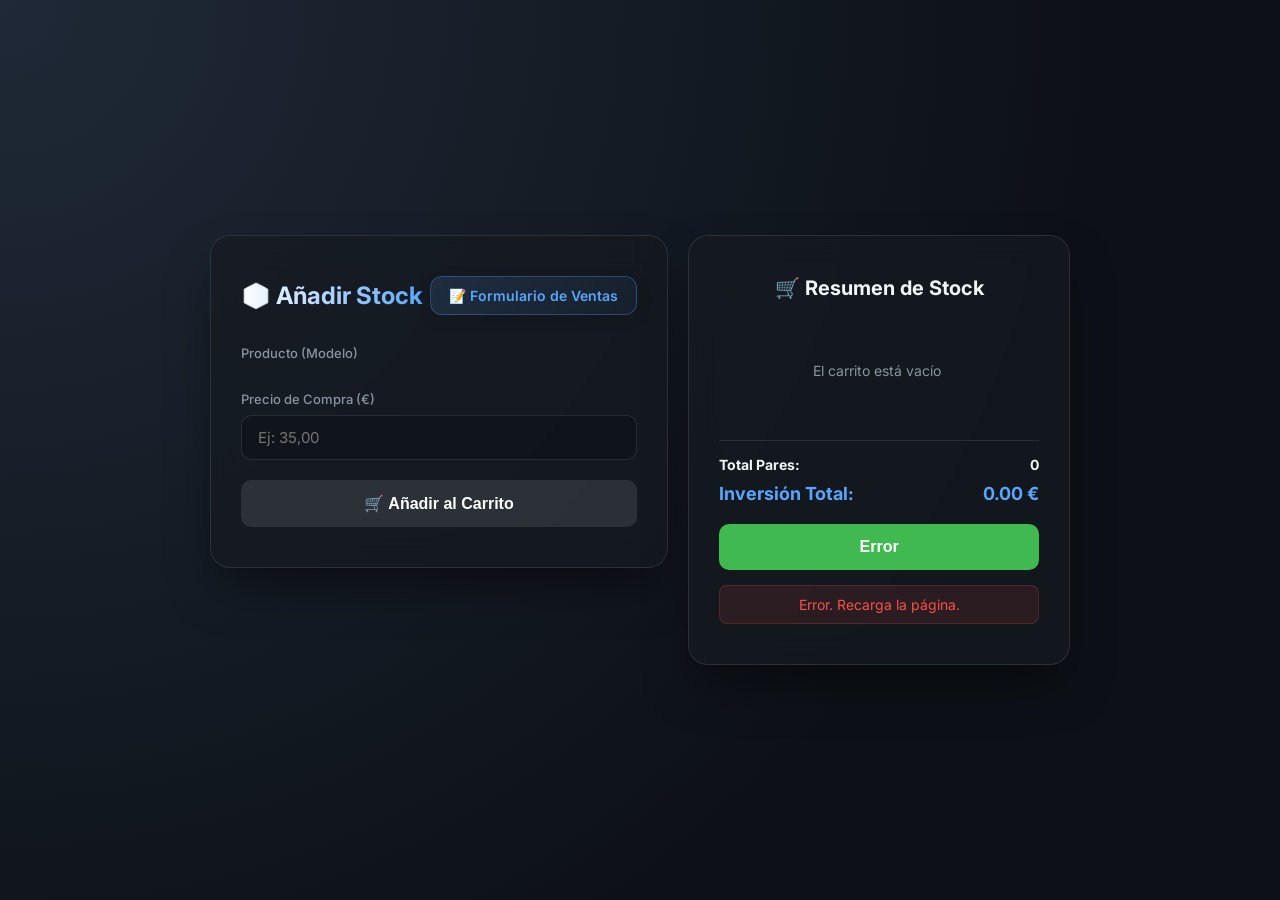
<file: index.html>
<!DOCTYPE html>
<html lang="es">

<head>
    <meta charset="UTF-8">
    <meta name="viewport" content="width=device-width, initial-scale=1.0">
    <title>Vinted Tracker - Añadir Stock</title>
    <link rel="stylesheet" href="style.css">
    <link href="https://fonts.googleapis.com/css2?family=Inter:wght@400;500;600;700&display=swap" rel="stylesheet">
</head>

<body>
    <div class="main-wrapper">
        <div class="container">
            <div class="glass-card">
                <div class="header">
                    <div style="display: flex; justify-content: space-between; align-items: center;">
                        <h1 style="margin: 0;">📦 Añadir Stock</h1>
                        <div style="display: flex; gap: 10px;">
                            <a href="sales-form.html"
                                style="text-decoration: none; font-size: 14px; font-weight: 600; background: linear-gradient(135deg, rgba(88, 166, 255, 0.15) 0%, rgba(88, 166, 255, 0.05) 100%); border: 1px solid rgba(88, 166, 255, 0.3); padding: 10px 18px; border-radius: 12px; color: #58a6ff; display: inline-flex; align-items: center; gap: 8px; box-shadow: 0 4px 15px rgba(0,0,0,0.15); transition: all 0.3s ease; backdrop-filter: blur(5px);"
                                onmouseover="this.style.background='linear-gradient(135deg, rgba(88, 166, 255, 0.25) 0%, rgba(88, 166, 255, 0.1) 100%)'; this.style.boxShadow='0 6px 20px rgba(88, 166, 255, 0.25)'; this.style.transform='translateY(-2px)';"
                                onmouseout="this.style.background='linear-gradient(135deg, rgba(88, 166, 255, 0.15) 0%, rgba(88, 166, 255, 0.05) 100%)'; this.style.boxShadow='0 4px 15px rgba(0,0,0,0.15)'; this.style.transform='translateY(0)';"
                                title="Formulario de Ventas">📝 Formulario de Ventas</a>
                        </div>
                    </div>
                </div>

                <form id="add-stock-form">
                    <div class="form-group">
                        <label>Producto (Modelo)</label>
                        <div id="products-grid"
                            style="display: grid; grid-template-columns: repeat(2, 1fr); gap: 10px; margin-top: 10px;">
                            <!-- Products will be injected here via JS -->
                        </div>
                    </div>

                    <div class="form-group" id="product-container" style="display: none;">
                        <label for="new-product">Nombre del nuevo modelo</label>
                        <input type="text" id="new-product" placeholder="Escribe el nombre del modelo...">
                    </div>

                    <div class="form-group" id="colors-group" style="display: none;">
                        <label>Color (Sugerencias para reponer)</label>
                        <div id="colors-grid"
                            style="display: grid; grid-template-columns: repeat(2, 1fr); gap: 10px; margin-top: 10px;">
                            <!-- Colors will be injected here via JS -->
                        </div>
                    </div>

                    <div class="form-group" id="color-container" style="display: none;">
                        <label for="color">Nombre del color</label>
                        <input type="text" id="color" placeholder="Escribe el color...">
                    </div>

                    <div class="form-group" id="sizes-group" style="display: none;">
                        <label>Stock Comprado (Tallas 36 - 44)</label>
                        <div id="sizes-grid"
                            style="display: grid; grid-template-columns: repeat(3, 1fr); gap: 10px; margin-top: 10px;">
                            <!-- Checkboxes will be injected here via JS -->
                        </div>
                    </div>

                    <div class="form-group" style="margin-top: 20px;">
                        <label for="price">Precio de Compra (€)</label>
                        <input type="text" inputmode="decimal" id="price" placeholder="Ej: 35,00" required
                            pattern="^\d+([.,]\d+)?$">
                    </div>

                    <button type="button" id="add-to-cart-btn" class="submit-btn" disabled>
                        <span>🛒 Añadir al Carrito</span>
                    </button>
                </form>
            </div>
        </div>

        <div class="cart-container">
            <div class="glass-card">
                <h2
                    style="font-size: 20px; font-weight: 700; margin-bottom: 20px; text-align: center; color: var(--text-primary);">
                    🛒 Resumen de Stock</h2>

                <div id="cart-items"
                    style="display:flex; flex-direction:column; min-height: 100px; max-height: 400px; overflow-y: auto; padding-right: 5px;">
                    <div id="empty-cart-msg"
                        style="text-align:center; color:var(--text-secondary); font-size:14px; margin:auto;">
                        El carrito está vacío
                    </div>
                </div>

                <div style="margin-top: 20px; padding-top: 15px; border-top: 1px solid var(--border-color);">
                    <div
                        style="display:flex; justify-content:space-between; font-weight:bold; margin-bottom:10px; font-size: 14px;">
                        <span>Total Pares:</span>
                        <span id="cart-total-pairs">0</span>
                    </div>
                    <div
                        style="display:flex; justify-content:space-between; font-weight:bold; font-size:18px; color:var(--accent);">
                        <span>Inversión Total:</span>
                        <span id="cart-total-price">0.00 €</span>
                    </div>
                </div>

                <button type="button" id="save-all-btn" class="submit-btn" disabled
                    style="margin-top: 20px; background: var(--success);">
                    <span>🚀 Guardar Todo el Stock</span>
                    <div class="loader-spinner" style="display: none;"></div>
                </button>
                <div id="status-message" class="status-message"></div>
            </div>
        </div>
    </div>

    <script src="add-stock.js"></script>
</body>

</html>
</file>
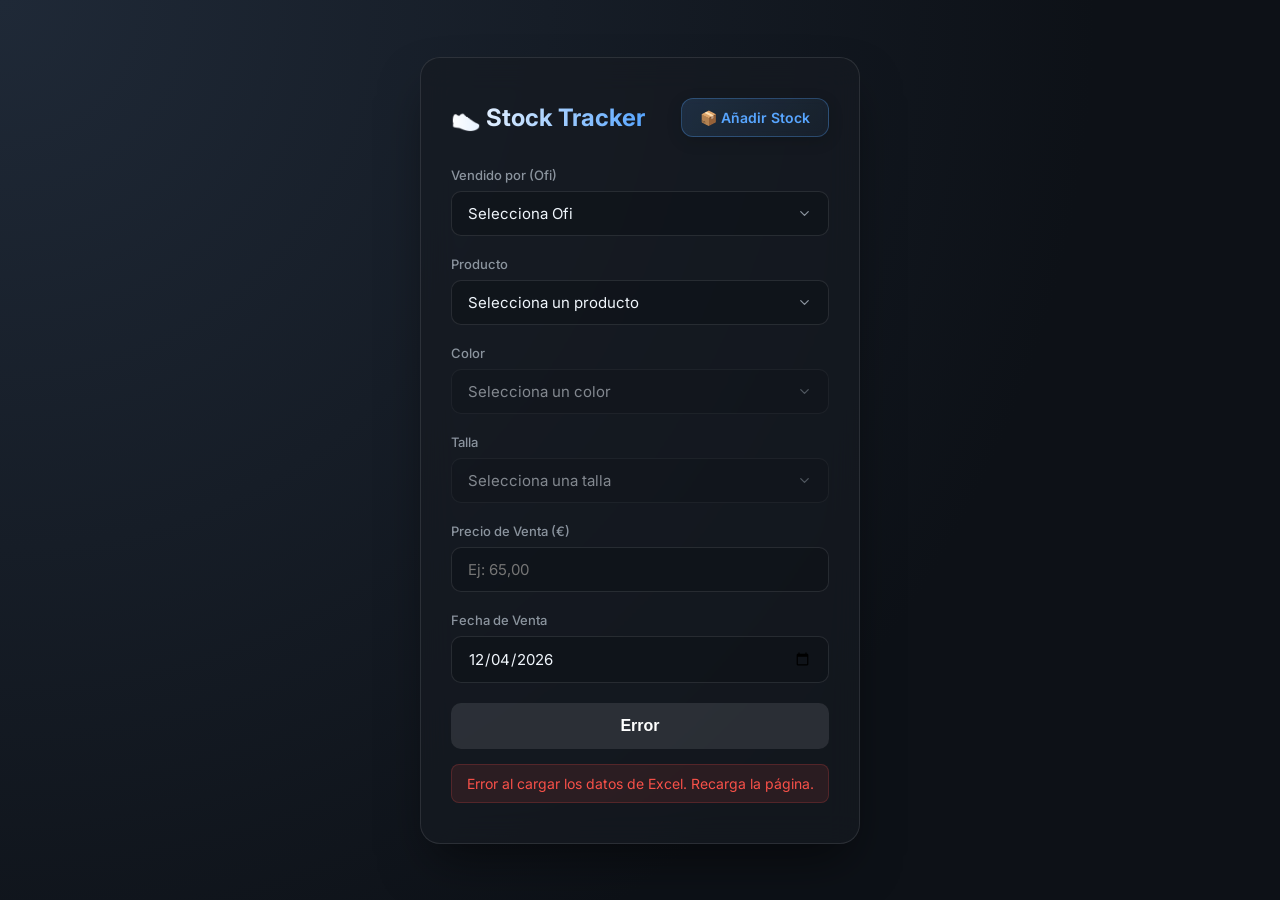
<file: sales-form.html>
<!DOCTYPE html>
<html lang="es">

<head>
    <meta charset="UTF-8">
    <meta name="viewport" content="width=device-width, initial-scale=1.0">
    <title>Vinted Tracker - Registro de Ventas</title>
    <link rel="stylesheet" href="style.css">
    <link href="https://fonts.googleapis.com/css2?family=Inter:wght@400;500;600;700&display=swap" rel="stylesheet">
</head>

<body>
    <div class="container">
        <div class="glass-card">
            <div class="header">
                <div style="display: flex; justify-content: space-between; align-items: center;">
                    <h1 style="margin: 0;">👟 Stock Tracker</h1>
                    <div style="display: flex; gap: 10px;">
                        <a href="index.html"
                            style="text-decoration: none; font-size: 14px; font-weight: 600; background: linear-gradient(135deg, rgba(88, 166, 255, 0.15) 0%, rgba(88, 166, 255, 0.05) 100%); border: 1px solid rgba(88, 166, 255, 0.3); padding: 10px 18px; border-radius: 12px; color: #58a6ff; display: inline-flex; align-items: center; gap: 8px; box-shadow: 0 4px 15px rgba(0,0,0,0.15); transition: all 0.3s ease; backdrop-filter: blur(5px);"
                            onmouseover="this.style.background='linear-gradient(135deg, rgba(88, 166, 255, 0.25) 0%, rgba(88, 166, 255, 0.1) 100%)'; this.style.boxShadow='0 6px 20px rgba(88, 166, 255, 0.25)'; this.style.transform='translateY(-2px)';"
                            onmouseout="this.style.background='linear-gradient(135deg, rgba(88, 166, 255, 0.15) 0%, rgba(88, 166, 255, 0.05) 100%)'; this.style.boxShadow='0 4px 15px rgba(0,0,0,0.15)'; this.style.transform='translateY(0)';"
                            title="Añadir Stock">📦 Añadir Stock</a>
                    </div>
                </div>
            </div>

            <form id="sales-form">
                <div class="form-group">
                    <label for="affiliate">Vendido por (Ofi)</label>
                    <select id="affiliate" required>
                        <option value="" disabled selected>Selecciona Ofi</option>
                    </select>
                </div>

                <div class="form-group">
                    <label for="product">Producto</label>
                    <select id="product" required>
                        <option value="" disabled selected>Selecciona un producto</option>
                    </select>
                </div>

                <div class="form-group">
                    <label for="color">Color</label>
                    <select id="color" disabled required>
                        <option value="" disabled selected>Selecciona un color</option>
                    </select>
                </div>

                <div class="form-group">
                    <label for="size">Talla</label>
                    <select id="size" disabled required>
                        <option value="" disabled selected>Selecciona una talla</option>
                    </select>
                </div>

                <div class="form-group">
                    <label for="price">Precio de Venta (€)</label>
                    <input type="text" inputmode="decimal" id="price" placeholder="Ej: 65,00" required
                        pattern="^\d+([.,]\d+)?$">
                </div>

                <div class="form-group">
                    <label for="date">Fecha de Venta</label>
                    <input type="date" id="date" required>
                </div>

                <button type="submit" id="save-btn" class="submit-btn">
                    <span>Guardar Venta</span>
                    <div class="loader-spinner" style="display: none;"></div>
                </button>
                <div id="status-message" class="status-message"></div>
            </form>
        </div>
    </div>

    <script src="script.js"></script>
</body>

</html>
</file>
<file: style.css>
:root {
    --bg-color: #0d1117;
    --card-bg: rgba(22, 27, 34, 0.7);
    --border-color: rgba(255, 255, 255, 0.1);
    --text-primary: #f0f6fc;
    --text-secondary: #8b949e;
    --accent: #58a6ff;
    --accent-hover: #3182ce;
    --error: #f85149;
    --success: #3fb950;
    --glass-blur: 16px;
}

* {
    box-sizing: border-box;
    margin: 0;
    padding: 0;
}

body {
    font-family: 'Inter', sans-serif;
    background-color: var(--bg-color);
    color: var(--text-primary);
    min-height: 100vh;
    display: flex;
    justify-content: center;
    align-items: center;
    background: radial-gradient(circle at top left, #1f2937, #0d1117 70%);
}

.container {
    width: 100%;
    max-width: 480px;
    padding: 20px;
}

.glass-card {
    background: var(--card-bg);
    border-radius: 20px;
    padding: 40px 30px;
    backdrop-filter: blur(var(--glass-blur));
    -webkit-backdrop-filter: blur(var(--glass-blur));
    border: 1px solid var(--border-color);
    box-shadow: 0 25px 50px -12px rgba(0, 0, 0, 0.5);
    transition: transform 0.3s ease;
}

.glass-card:hover {
    transform: translateY(-5px);
}

.header {
    text-align: center;
    margin-bottom: 30px;
}

.header h1 {
    font-size: 24px;
    font-weight: 700;
    margin-bottom: 8px;
    background: linear-gradient(90deg, #fff, #58a6ff);
    -webkit-background-clip: text;
    background-clip: text;
    -webkit-text-fill-color: transparent;
}

.header p {
    color: var(--text-secondary);
    font-size: 14px;
}

.form-group {
    margin-bottom: 20px;
    position: relative;
}

label {
    display: block;
    font-size: 13px;
    font-weight: 500;
    margin-bottom: 8px;
    color: var(--text-secondary);
}

select,
input {
    width: 100%;
    padding: 12px 16px;
    border-radius: 10px;
    background: rgba(13, 17, 23, 0.5);
    border: 1px solid var(--border-color);
    color: var(--text-primary);
    font-size: 15px;
    font-family: inherit;
    transition: all 0.3s ease;
    outline: none;
    -webkit-appearance: none;
    appearance: none;
}

/* Custom select arrow */
select {
    background-image: url("data:image/svg+xml;charset=UTF-8,%3csvg xmlns='http://www.w3.org/2000/svg' viewBox='0 0 24 24' fill='none' stroke='%238b949e' stroke-width='2' stroke-linecap='round' stroke-linejoin='round'%3e%3cpolyline points='6 9 12 15 18 9'%3e%3c/polyline%3e%3c/svg%3e");
    background-repeat: no-repeat;
    background-position: right 1rem center;
    background-size: 1em;
}

select:disabled {
    opacity: 0.5;
    cursor: not-allowed;
}

select:focus,
input:focus {
    border-color: var(--accent);
    box-shadow: 0 0 0 3px rgba(88, 166, 255, 0.2);
}

.submit-btn {
    width: 100%;
    padding: 14px;
    border: none;
    border-radius: 10px;
    background: var(--accent);
    color: #fff;
    font-size: 16px;
    font-weight: 600;
    cursor: pointer;
    transition: all 0.3s ease;
    display: flex;
    justify-content: center;
    align-items: center;
    gap: 10px;
    margin-top: 10px;
}

.submit-btn:hover {
    background: var(--accent-hover);
    box-shadow: 0 4px 15px rgba(88, 166, 255, 0.4);
}

.submit-btn:disabled {
    background: var(--border-color);
    cursor: not-allowed;
    box-shadow: none;
}

.status-message {
    margin-top: 15px;
    text-align: center;
    font-size: 14px;
    padding: 10px;
    border-radius: 8px;
    display: none;
    animation: fadeIn 0.3s ease;
}

.status-message.success {
    display: block;
    background: rgba(63, 185, 80, 0.1);
    color: var(--success);
    border: 1px solid rgba(63, 185, 80, 0.2);
}

.status-message.error {
    display: block;
    background: rgba(248, 81, 73, 0.1);
    color: var(--error);
    border: 1px solid rgba(248, 81, 73, 0.2);
}

/* Spinner Loader */
.loader-spinner {
    width: 18px;
    height: 18px;
    border: 3px solid rgba(255, 255, 255, 0.3);
    border-radius: 50%;
    border-top-color: #fff;
    animation: spin 1s ease-in-out infinite;
}

@keyframes spin {
    to {
        transform: rotate(360deg);
    }
}

@keyframes fadeIn {
    from {
        opacity: 0;
        transform: translateY(-5px);
    }

    to {
        opacity: 1;
        transform: translateY(0);
    }
}

/* Cart Styles */
.main-wrapper {
    display: flex;
    gap: 20px;
    width: 100%;
    max-width: 900px;
    padding: 20px;
    align-items: flex-start;
}

.main-wrapper .container {
    flex: 1.2;
    padding: 0;
    max-width: none;
}

.cart-container {
    flex: 1;
    position: sticky;
    top: 20px;
}

.cart-item {
    background: rgba(255, 255, 255, 0.05);
    border: 1px solid var(--border-color);
    border-radius: 10px;
    padding: 12px;
    margin-bottom: 8px;
    display: flex;
    flex-direction: column;
    gap: 5px;
    animation: fadeIn 0.3s ease;
}

.cart-item-header {
    display: flex;
    justify-content: space-between;
    align-items: center;
}

.cart-item-title {
    font-weight: 600;
    font-size: 14px;
    color: var(--text-primary);
}

.remove-btn {
    background: transparent;
    border: none;
    color: var(--error);
    cursor: pointer;
    font-size: 16px;
    padding: 2px;
    transition: transform 0.2s;
    line-height: 1;
}

.remove-btn:hover {
    transform: scale(1.15);
}

.cart-item-sizes {
    font-size: 12px;
    color: var(--text-secondary);
}

.cart-item-price {
    font-weight: 600;
    color: var(--accent);
    font-size: 13px;
    text-align: right;
}

@media (max-width: 768px) {
    .main-wrapper {
        flex-direction: column;
    }

    .main-wrapper .container,
    .cart-container {
        width: 100%;
        position: static;
        flex: none;
    }
}
</file>
